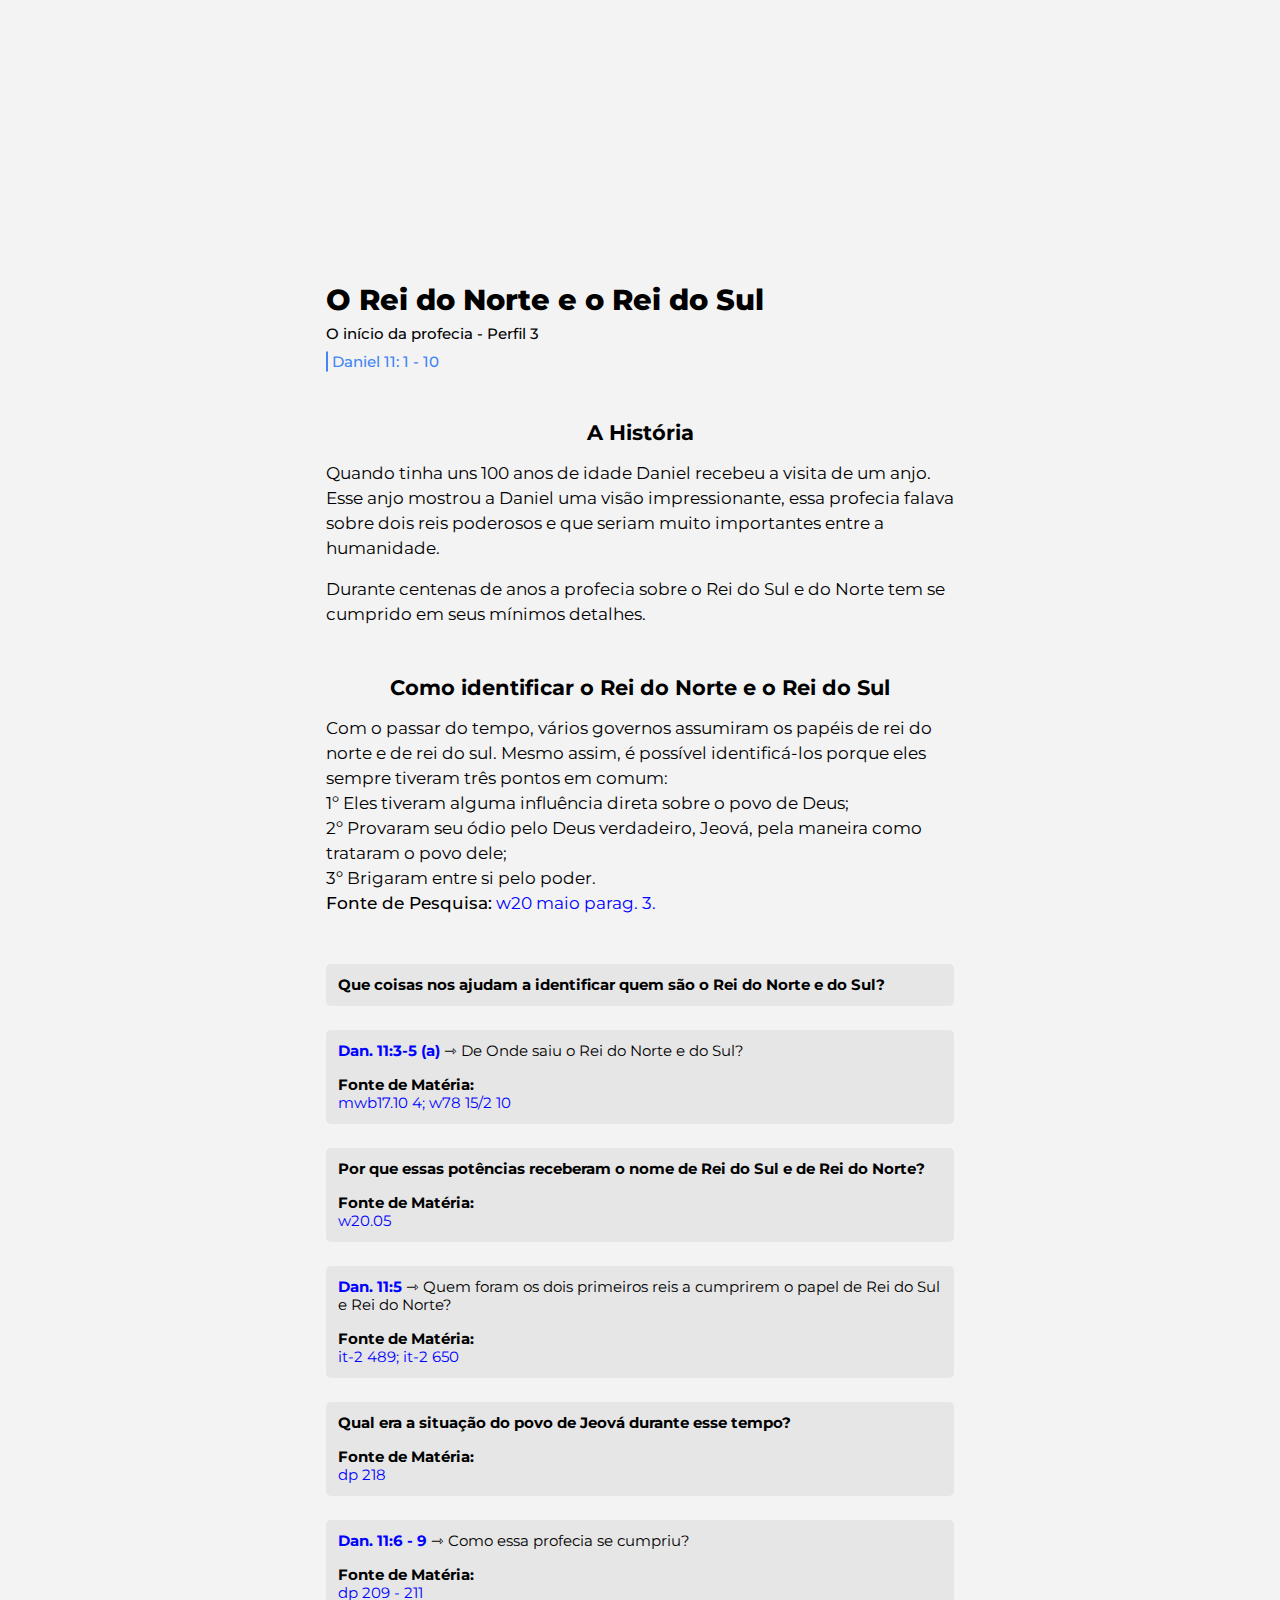
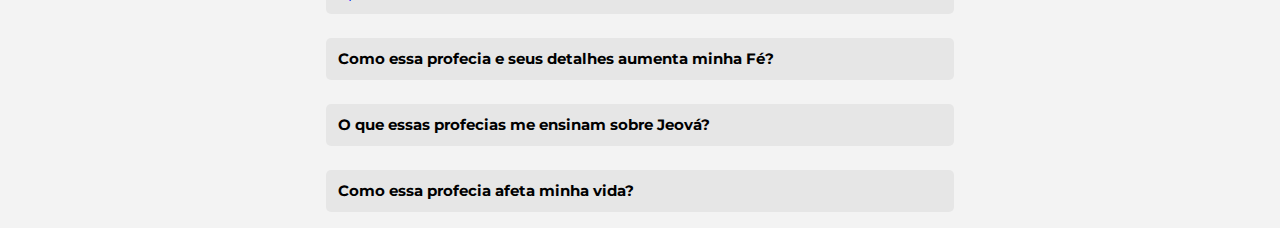
<file: perfis/Perfil 1 - Fabrício.html>
<!DOCTYPE html>
<!-- saved from url=(0055)https://000654013.codepen.website/Main/perfis/init.html -->
<html lang="en">

<head>
  <meta http-equiv="Content-Type" content="text/html; charset=UTF-8">

  <meta http-equiv="X-UA-Compatible" content="IE=edge">
  <meta name="viewport" content="width=device-width, initial-scale=1.0">
  <link rel="stylesheet" href="./init.css">
  <link rel="stylesheet" href="./total.css">

  <title>Perfil 1 - Fabrício</title>
</head>

<body>
  <section>
    <div class="header"></div>
    <main class="layout">
      <div class="tittle">
        <h1>O Rei do Norte e o Rei do Sul</h1>
        <p class="per">O início da profecia - Perfil 3</p>

        <div class="sec">
          <svg width="2" height="21" viewBox="0 0 2 21" fill="none" xmlns="http://www.w3.org/2000/svg">
            <path d="M1 0.5V20.5" stroke="#4285F4" stroke-width="2"></path>
          </svg>
          <p class="perfil_one per">
            Daniel 11: 1 - 10
          </p>
        </div>
      </div>

      <section>
        <div class="h3">
          <h3>A História</h3>
        </div>
        <div class="p gh">
          <p>Quando tinha uns 100 anos de idade Daniel recebeu a visita de um anjo. Esse
            anjo mostrou a Daniel uma visão impressionante, essa profecia falava sobre
            dois reis poderosos e que seriam muito importantes entre a humanidade.</p>
        </div>
        <div class="p hg">
          <p>Durante centenas de anos a profecia sobre o Rei do Sul e do Norte tem se
            cumprido em seus mínimos detalhes.</p>
        </div>
      </section>

      <section>
        <div class="h3">
          <h3>Como identificar o Rei do Norte e o Rei do Sul</h3>
        </div>
        <div class="p gh">
          <p>Com o passar do tempo, vários governos assumiram os papéis de rei do norte e de rei do sul.
            Mesmo assim, é possível identificá-los porque eles sempre tiveram três pontos em comum: </p>
          <ul class="ul">
            <li>1º Eles tiveram alguma influência direta sobre o povo de Deus;</li>
            <li>2º Provaram seu ódio pelo Deus verdadeiro, Jeová, pela maneira como trataram o povo dele;</li>
            <li>3º Brigaram entre si pelo poder.</li>
            <li> <span style="font-weight: 500">Fonte de Pesquisa:</span>
              <a href="https://wol.jw.org/pt/wol/d/r5/lp-t/2020400#h=10" target="_blank">w20 maio parag. 3.</a>
            </li>
          </ul>
        </div>

      </section>

      <div class="place">
        <ul class="ght">
          <li class="links">
            <div class="txt bt">
              <p class="bold">Que coisas nos ajudam a identificar quem são o Rei do Norte e do Sul?</p>
            </div>

          </li>
          
          <li class="links">
            <div class="txt bt">
              <a href="https://wol.jw.org/pt/wol/b/r5/lp-t/nwtsty/27/11#study=discover&amp;v=27:11:3-27:11:5"
                target="_blank" class="bold">Dan. 11:3-5 (a)</a>
              <span class="tl">⇾ De Onde saiu o Rei do Norte e do Sul?</span>
            </div>

            <div class="font bt">
              <p class="bold">Fonte de Matéria:</p>
              <a class="a" href="https://wol.jw.org/pt/wol/d/r5/lp-t/202017366#h=9-17" target="_blank">mwb17.10 4; </a>
              <a class="a" href="https://wol.jw.org/pt/wol/d/r5/lp-t/1977603#h=10-12" target="_blank">w78 15/2 10</a>
            </div>
          </li>
          
          <li class="links">
            <div class="txt bt">
              <p class="bold">Por que essas potências receberam o nome de Rei do Sul e de Rei do Norte?</p>
            </div>

            <div class="font bt">
              <p class="bold">Fonte de Matéria:</p>
              <a class="a" href="https://wol.jw.org/pt/wol/d/r5/lp-t/2020400#h=10" target="_blank">w20.05 </a>
            </div>
          </li>
          
          <li class="links">
            <div class="txt bt">
              <a href="https://wol.jw.org/pt/wol/b/r5/lp-t/nwtsty/27/11#s=2&amp;study=discover&amp;v=27:11:5"
                target="_blank" class="bold">Dan. 11:5 </a>
              <span class="tl">⇾ Quem foram os dois primeiros reis a cumprirem o papel de Rei do Sul e Rei do
                Norte?</span>
            </div>

            <div class="font bt">
              <p class="bold">Fonte de Matéria:</p>
              <a class="a" href="https://wol.jw.org/pt/wol/d/r5/lp-t/1200003275#h=4:0-4:1142" target="_blank">it-2 489;
              </a>
              <a class="a" href="https://wol.jw.org/pt/wol/pc/r5/lp-t/1200270027/203/0" target="_blank"> it-2 650</a>
            </div>
          </li>
          
          <li class="links">
            <div class="txt bt">
              <p class="bold">Qual era a situação do povo de Jeová durante esse tempo?</p>
            </div>

            <div class="font bt">
              <p class="bold">Fonte de Matéria:</p>
              <a class="a" href="https://wol.jw.org/pt/wol/d/r5/lp-t/1101999032#h=23" target="_blank">dp 218</a>
            </div>
          </li>
          
          <li class="links">
            <div class="txt bt">
              <a href="https://wol.jw.org/pt/wol/b/r5/lp-t/nwtsty/27/11#s=6&amp;study=discover&amp;v=27:11:6-27:11:9"
                target="_blank" class="bold">Dan. 11:6 - 9</a>
              <span class="tl">⇾ Como essa profecia se cumpriu?</span>
            </div>

            <div class="font bt">
              <p class="bold">Fonte de Matéria:</p>
              <a class="a" href="https://wol.jw.org/pt/wol/d/r5/lp-t/1101999032#h=24-32" target="_blank">dp 209 -
                211</a>
            </div>
          </li>

          <li class="links">
            <div class="txt bt">
              <p class="bold">Como essa profecia e seus detalhes aumenta minha Fé?</p>
            </div>
          </li>
          <li class="links">
            <div class="txt bt">
              <p class="bold">O que essas profecias me ensinam sobre Jeová?</p>
            </div>
          </li>
          <li class="links">
            <div class="txt bt">
              <p class="bold">Como essa profecia afeta minha vida?</p>
            </div>
          </li>
        </ul>
      </div>
    </main>
  </section>
</body>

</html>
</file>
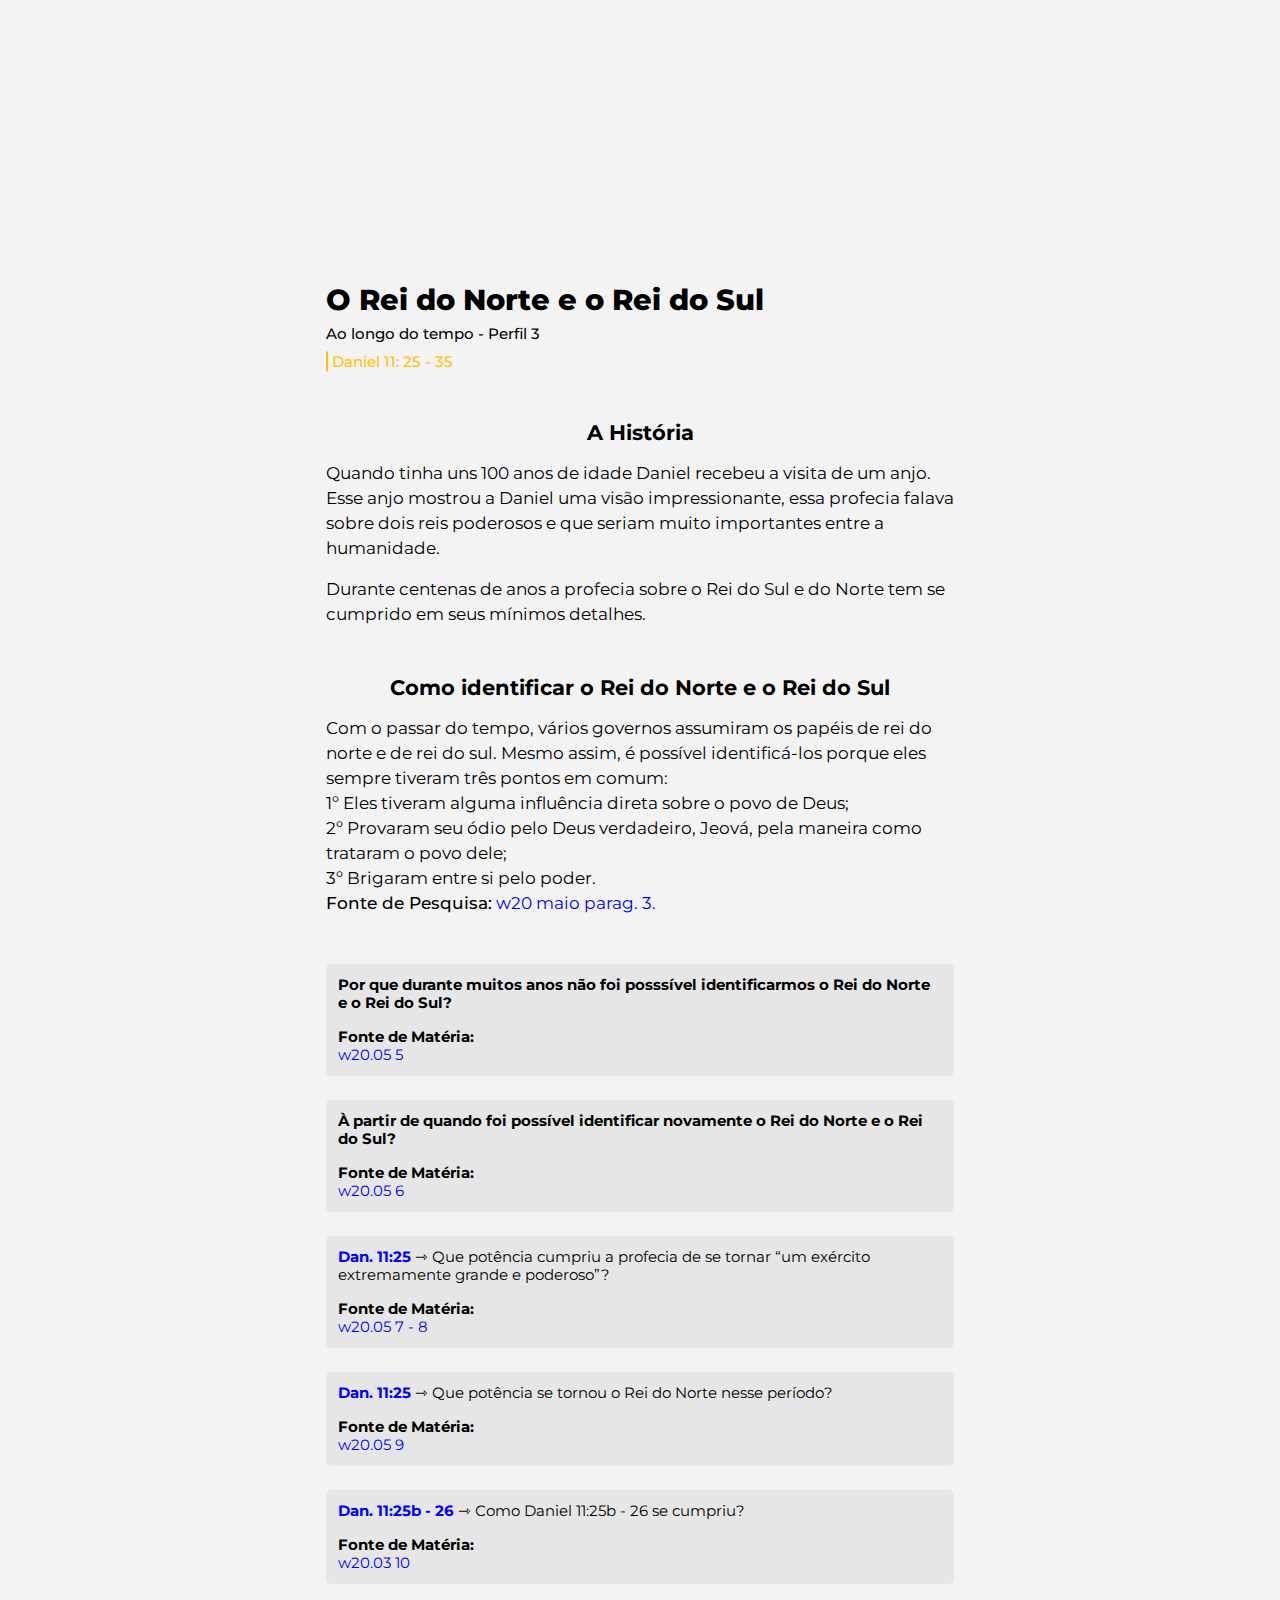
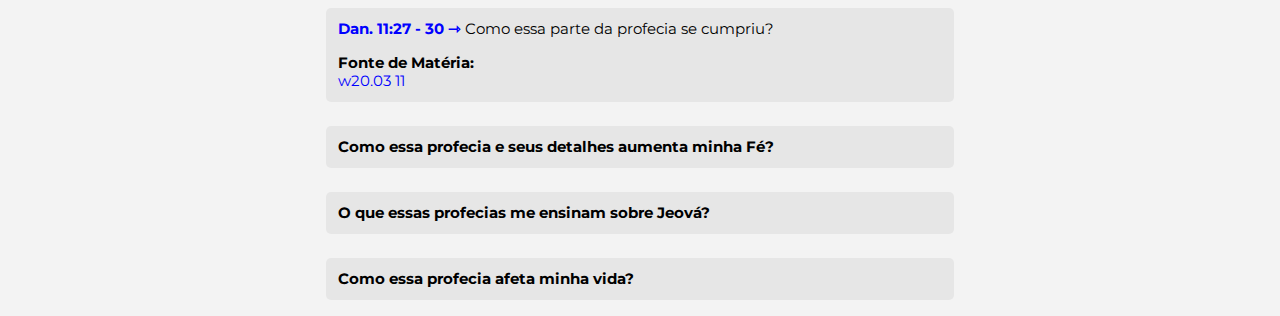
<file: perfis/Perfil 2 - Sávio.html>
<!DOCTYPE html>
<html lang="en">

<head>
  <meta charset="UTF-8">
  <meta http-equiv="X-UA-Compatible" content="IE=edge">
  <meta name="viewport" content="width=device-width, initial-scale=1.0">
  <link rel="stylesheet" href="./init.css">
  <link rel="stylesheet" href="./total.css">

  <title>Perfil 2 - Sávio</title>
</head>

<body>
  <section>
    <div class="header"></div>
    <main class="layout">
      <div class="tittle">
        <h1>O Rei do Norte e o Rei do Sul</h1>
        <p class="per">Ao longo do tempo - Perfil 3</p>

        <div class="sec">
          <svg width="2" height="21" viewBox="0 0 2 21" fill="none" xmlns="http://www.w3.org/2000/svg">
            <path d="M1 0.5V20.5" stroke="#ffc107" stroke-width="2" />
          </svg>
          <p class="perfil_two per">
            Daniel 11: 25 - 35
          </p>
        </div>
      </div>

      <section>
        <div class="h3">
          <h3>A História</h3>
        </div>
        <div class="p gh">
          <p>Quando tinha uns 100 anos de idade Daniel recebeu a visita de um anjo. Esse
            anjo mostrou a Daniel uma visão impressionante, essa profecia falava sobre
            dois reis poderosos e que seriam muito importantes entre a humanidade.</p>
        </div>
        <div class="p hg">
          <p>Durante centenas de anos a profecia sobre o Rei do Sul e do Norte tem se
            cumprido em seus mínimos detalhes.</p>
        </div>
      </section>

      <section>
        <div class="h3">
          <h3>Como identificar o Rei do Norte e o Rei do Sul</h3>
        </div>
        <div class="p gh">
          <p>Com o passar do tempo, vários governos assumiram os papéis de rei do norte e de rei do sul.
            Mesmo assim, é possível identificá-los porque eles sempre tiveram três pontos em comum: </p>
          <ul class="ul">
            <li>1º Eles tiveram alguma influência direta sobre o povo de Deus;</li>
            <li>2º Provaram seu ódio pelo Deus verdadeiro, Jeová, pela maneira como trataram o povo dele;</li>
            <li>3º Brigaram entre si pelo poder.</li>
            <li> <span style="font-weight: 500">Fonte de Pesquisa:</span>
              <a href="https://wol.jw.org/pt/wol/d/r5/lp-t/2020400#h=10" target="_blank">w20 maio parag. 3.</a>
            </li>
          </ul>
        </div>

      </section>

      <div class="place">
        <ul class="ght">
          <li class="links">
            <div class="txt bt">
              <p class="bold">Por que durante muitos anos não foi posssível identificarmos o Rei do Norte e o Rei do
                Sul?</p>
            </div>

            <div class="font bt">
              <p class="bold">Fonte de Matéria:</p>
              <a class="a" href="https://wol.jw.org/pt/wol/d/r5/lp-t/2020400#h=11" target="_blank">w20.05 5</a>
            </div>

          </li>
          
          <li class="links">
            <div class="txt bt">
              <p class="bold">À partir de quando foi possível identificar novamente o Rei do Norte e o Rei do Sul?</p>
            </div>

            <div class="font bt">
              <p class="bold">Fonte de Matéria:</p>
              <a class="a" href="https://wol.jw.org/pt/wol/d/r5/lp-t/2020400#h=12" target="_blank">w20.05 6</a>
            </div>

          </li>
          
          <li class="links">
            <div class="txt bt">
              <a class="bold">Dan. 11:25</a>
              <span class="tl">⇾ Que potência cumpriu a profecia de se tornar “um exército extremamente grande e
                poderoso”?</span>
            </div>

            <div class="font bt">
              <p class="bold">Fonte de Matéria:</p>
              <a class="a" href="https://wol.jw.org/pt/wol/d/r5/lp-t/2020400#h=15" target="_blank">w20.05 7 - 8</a>
            </div>

          </li>
          
          <li class="links">
            <div class="txt bt">
              <a class="bold">Dan. 11:25</a>
              <span class="tl">⇾ Que potência se tornou o Rei do Norte nesse período?</span>
            </div>

            <div class="font bt">
              <p class="bold">Fonte de Matéria:</p>
              <a class="a" href="https://wol.jw.org/pt/wol/d/r5/lp-t/2020400#h=17" target="_blank">w20.05 9</a>
            </div>

          </li>
          
          <li class="links">
            <div class="txt bt">
              <a class="bold"
                href="https://wol.jw.org/pt/wol/b/r5/lp-t/nwtsty/27/11#s=24&study=discover&v=27:11:25-27:11:26"
                target="_blank">Dan. 11:25b - 26</a>
              <span class="tl">⇾ Como Daniel 11:25b - 26 se cumpriu?</span>
            </div>

            <div class="font bt">
              <p class="bold">Fonte de Matéria:</p>
              <a class="a" href="https://wol.jw.org/pt/wol/d/r5/lp-t/2020400#h=18" target="_blank">w20.03 10</a>
            </div>

          </li>
          
          <li class="links">
            <div class="txt bt">
              <a class="bold"
                href="https://wol.jw.org/pt/wol/b/r5/lp-t/nwtsty/27/11#study=discover&v=27:11:25-27:11:30">Dan. 11:27 -
                30 ⇾ </a>
              <span class="tl">Como essa parte da profecia se cumpriu?</span>
            </div>

            <div class="font bt">
              <p class="bold">Fonte de Matéria:</p>
              <a class="a" href="https://wol.jw.org/pt/wol/d/r5/lp-t/2020400#h=19" target="_blank">w20.03 11</a>
            </div>

          </li>

          <!--  -->
          <li class="links">
            <div class="txt bt">
              <p class="bold">Como essa profecia e seus detalhes aumenta minha Fé?</p>
            </div>

          </li>
          <li class="links">
            <div class="txt bt">
              <p class="bold">O que essas profecias me ensinam sobre Jeová?</p>
            </div>

          </li>
          <li class="links">
            <div class="txt bt">
              <p class="bold">Como essa profecia afeta minha vida?</p>
            </div>

          </li>
        </ul>
      </div>
    </main>
  </section>
</body>
</file>
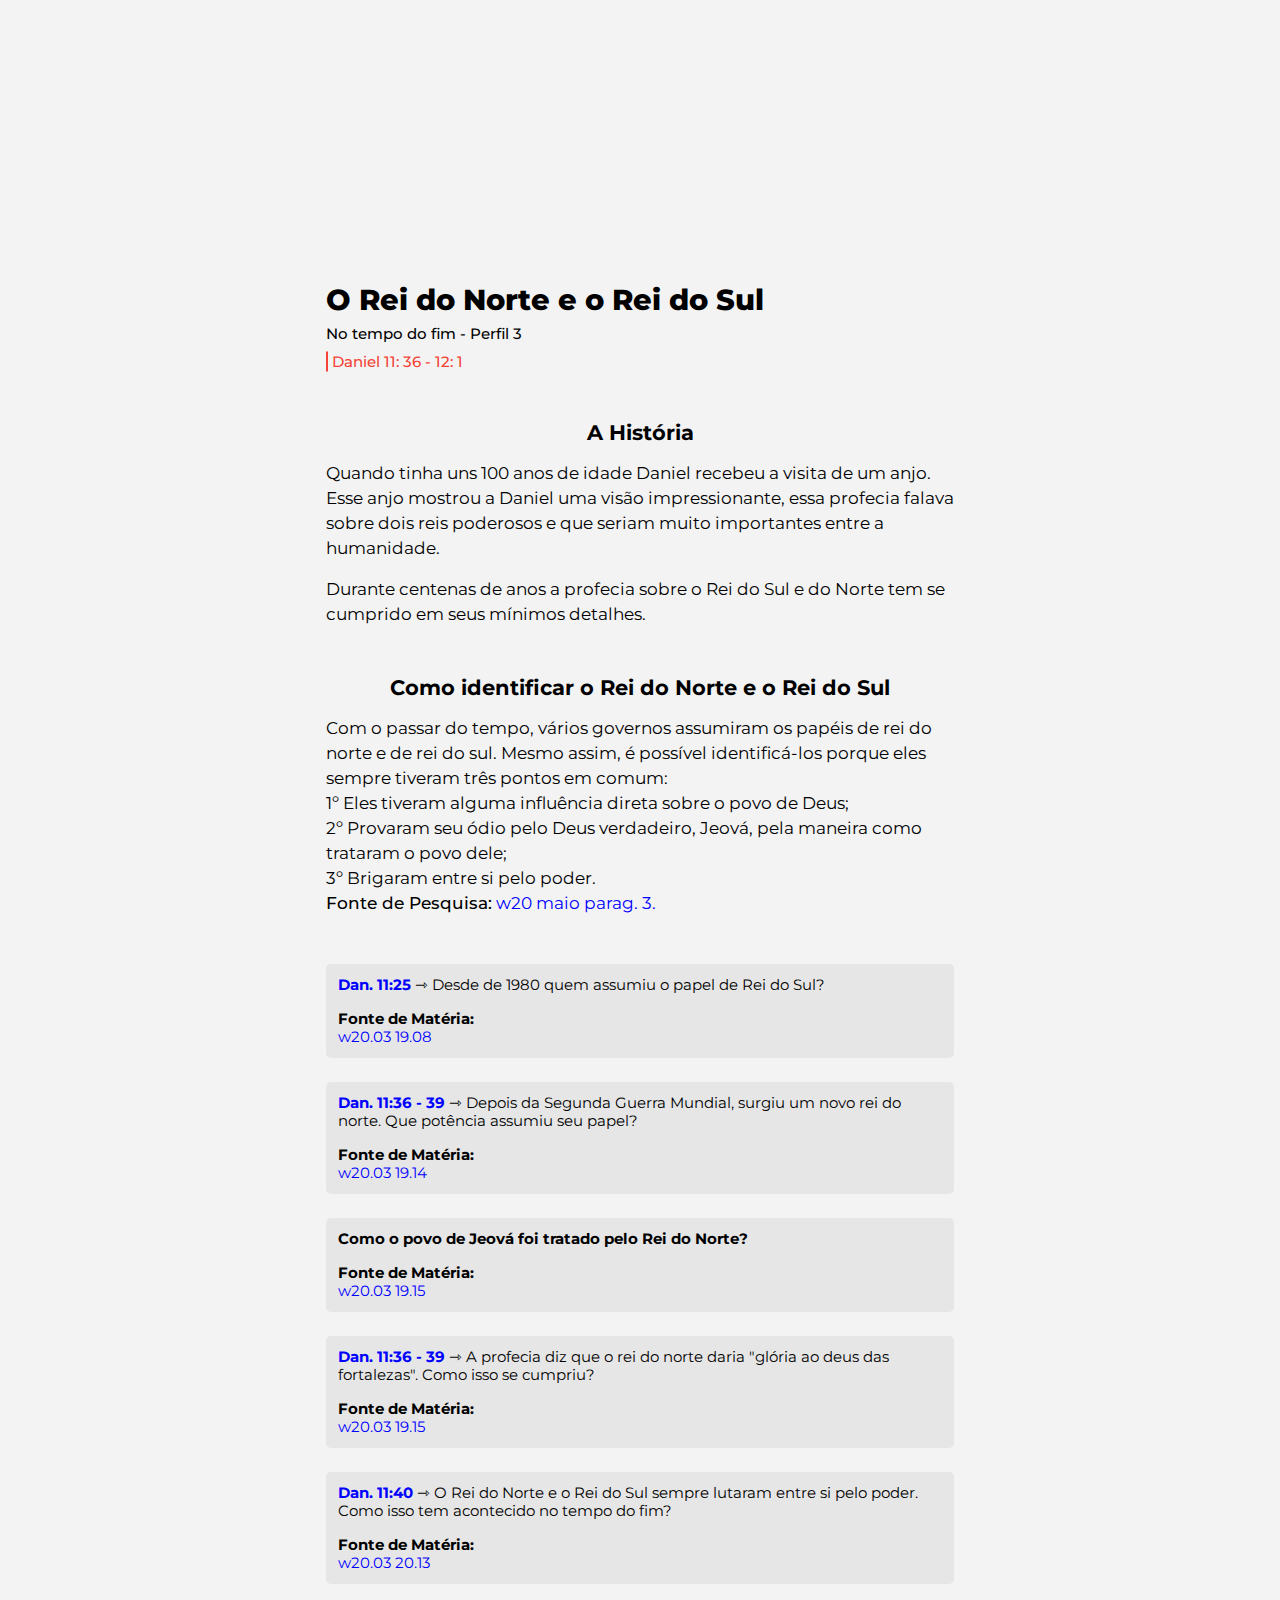
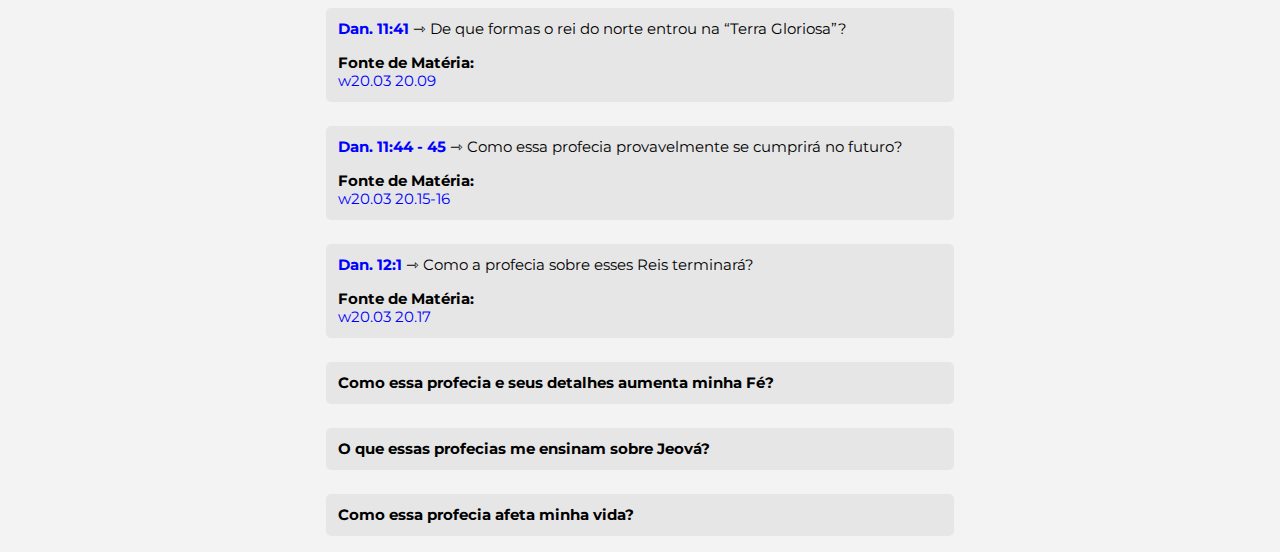
<file: perfis/Perfil 3 - Francisco.html>
<!DOCTYPE html>
<html lang="en">

<head>
  <meta charset="UTF-8">
  <meta http-equiv="X-UA-Compatible" content="IE=edge">
  <meta name="viewport" content="width=device-width, initial-scale=1.0">
  <link rel="stylesheet" href="./init.css">
  <link rel="stylesheet" href="./total.css">

  <title>Perfil 3 - Francisco</title>
</head>

<body>
  <section>
    <div class="header"></div>
    <main class="layout">
      <div class="tittle">
        <h1>O Rei do Norte e o Rei do Sul</h1>
        <p class="per">No tempo do fim - Perfil 3</p>

        <div class="sec">
          <svg width="2" height="21" viewBox="0 0 2 21" fill="none" xmlns="http://www.w3.org/2000/svg">
            <path d="M1 0.5V20.5" stroke="#f44336" stroke-width="2" />
          </svg>
          <p class="perfil_tre per">
            Daniel 11: 36 - 12: 1
          </p>
        </div>
      </div>

      <section>
        <div class="h3">
          <h3>A História</h3>
        </div>
        <div class="p gh">
          <p>Quando tinha uns 100 anos de idade Daniel recebeu a visita de um anjo. Esse
            anjo mostrou a Daniel uma visão impressionante, essa profecia falava sobre
            dois reis poderosos e que seriam muito importantes entre a humanidade.</p>
        </div>
        <div class="p hg">
          <p>Durante centenas de anos a profecia sobre o Rei do Sul e do Norte tem se
            cumprido em seus mínimos detalhes.</p>
        </div>
      </section>

      <section>
        <div class="h3">
          <h3>Como identificar o Rei do Norte e o Rei do Sul</h3>
        </div>
        <div class="p gh">
          <p>Com o passar do tempo, vários governos assumiram os papéis de rei do norte e de rei do sul.
            Mesmo assim, é possível identificá-los porque eles sempre tiveram três pontos em comum: </p>
          <ul class="ul">
            <li>1º Eles tiveram alguma influência direta sobre o povo de Deus;</li>
            <li>2º Provaram seu ódio pelo Deus verdadeiro, Jeová, pela maneira como trataram o povo dele;</li>
            <li>3º Brigaram entre si pelo poder.</li>
            <li> <span style="font-weight: 500">Fonte de Pesquisa:</span>
              <a href="https://wol.jw.org/pt/wol/d/r5/lp-t/2020400#h=10" target="_blank">w20 maio parag. 3.</a>
            </li>
          </ul>
        </div>

      </section>

      <div class="place">
        <ul class="ght">
          <li class="links">
            <div class="txt bt">
              <a class="bold" target="_blank" href="https://wol.jw.org/pt/wol/b/r5/lp-t/nwtsty/27/11#study=discover&v=27:11:25"> Dan. 11:25 </a>
              <span class="tl">
                ⇾ Desde de 1980 quem assumiu o papel de Rei do Sul?
              </span>
            </div>

            <div class="font bt">
              <p class="bold">Fonte de Matéria:</p>
              <a class="a" target="_blank" 
              href="https://wol.jw.org/pt/wol/d/r5/lp-t/2020400#h=15">w20.03 19.08</a>
            </div>

          </li>

          <li class="links">
            <div class="txt bt">
              <a class="bold" target="_blank" href="https://wol.jw.org/pt/wol/b/r5/lp-t/nwtsty/27/11#study=discover&v=27:11:36-27:11:39"> Dan. 11:36 - 39 </a>
              <span class="tl">
                ⇾ Depois da Segunda Guerra Mundial, surgiu um novo rei do norte.
                Que potência assumiu seu papel?
              </span>
            </div>

            <div class="font bt">
              <p class="bold">Fonte de Matéria:</p>
              <a class="a" target="_blank" 
              href="https://wol.jw.org/pt/wol/d/r5/lp-t/2020400#h=24">w20.03 19.14</a>
            </div>

          </li>

          <li class="links">
            <div class="txt bt">
              <p class="bold">
                Como o povo de Jeová foi tratado pelo Rei do Norte?
              </p>
            </div>

            <div class="font bt">
              <p class="bold">Fonte de Matéria:</p>
              <a class="a" target="_blank" 
              href="https://wol.jw.org/pt/wol/d/r5/lp-t/2020400#h=25">w20.03 19.15</a>
            </div>

          </li>

          <li class="links">
            <div class="txt bt">
              <a class="bold" target="_blank" href="https://wol.jw.org/pt/wol/b/r5/lp-t/nwtsty/27/11#study=discover&v=27:11:36-27:11:39"> Dan. 11:36 - 39 </a>
              <span class="tl">
                ⇾ A profecia diz que o rei do norte daria "glória ao deus das fortalezas". Como isso se cumpriu?
              </span>
            </div>

            <div class="font bt">
              <p class="bold">Fonte de Matéria:</p>
              <a class="a" target="_blank" 
              href="https://wol.jw.org/pt/wol/d/r5/lp-t/2020400#h=26">w20.03 19.15</a>

              
            </div>

          </li>

          <li class="links">
            <div class="txt bt">
              <a class="bold" target="_blank" href="https://wol.jw.org/pt/wol/b/r5/lp-t/nwtsty/27/11#study=discover&v=27:11:40"> Dan. 11:40 </a>
              <span class="tl">
                ⇾ O Rei do Norte e o Rei do Sul sempre lutaram entre si pelo poder. 
                Como isso tem acontecido no tempo do fim?
              </span>
            </div>

            <div class="font bt">
              <p class="bold">Fonte de Matéria:</p>
              <a class="a" target="_blank" 
              href="https://wol.jw.org/pt/wol/d/r5/lp-t/2020401#h=13">w20.03 20.13</a>

              
            </div>

          </li>

          <li class="links">
            <div class="txt bt">
              <a class="bold" target="_blank" href="https://wol.jw.org/pt/wol/b/r5/lp-t/nwtsty/27/11#study=discover&v=27:11:41"> Dan. 11:41 </a>
              <span class="tl">
                ⇾ De que formas o rei do norte entrou na “Terra Gloriosa”?
              </span>
            </div>

            <div class="font bt">
              <p class="bold">Fonte de Matéria:</p>
              <a class="a" target="_blank" 
              href="https://wol.jw.org/pt/wol/d/r5/lp-t/2020401#h=17">w20.03 20.09</a>

              
            </div>

          </li>

          <li class="links">
            <div class="txt bt">
              <a class="bold" target="_blank" href="https://wol.jw.org/pt/wol/b/r5/lp-t/nwtsty/27/11#study=discover&v=27:11:44-27:11:45"> Dan. 11:44 - 45 </a>
              <span class="tl">
                ⇾ Como essa profecia provavelmente se cumprirá no futuro?
              </span>
            </div>

            <div class="font bt">
              <p class="bold">Fonte de Matéria:</p>
              <a class="a" target="_blank" 
              href="https://wol.jw.org/pt/wol/d/r5/lp-t/2020401#h=25-26">w20.03 20.15-16</a>

              
            </div>

          </li>

          <li class="links">
            <div class="txt bt">
              <a class="bold" target="_blank" href="https://wol.jw.org/pt/wol/b/r5/lp-t/nwtsty/27/12#study=discover&v=27:12:1"> Dan. 12:1 </a>
              <span class="tl">
                ⇾ Como a profecia sobre esses Reis terminará?
              </span>
            </div>

            <div class="font bt">
              <p class="bold">Fonte de Matéria:</p>
              <a class="a" target="_blank" 
              href="https://wol.jw.org/pt/wol/d/r5/lp-t/2020401#h=27">w20.03 20.17</a>

              
            </div>

          </li>

          <!--  -->
          <li class="links">
            <div class="txt bt">
              <p class="bold">Como essa profecia e seus detalhes aumenta minha Fé?</p>
            </div>

          </li>
          <li class="links">
            <div class="txt bt">
              <p class="bold">O que essas profecias me ensinam sobre Jeová?</p>
            </div>

          </li>
          <li class="links">
            <div class="txt bt">
              <p class="bold">Como essa profecia afeta minha vida?</p>
            </div>

          </li>
        </ul>
      </div>
    </main>
  </section>
</body>
</file>
<file: perfis/init.css>
body {
  font-family: "Montserrat", sans-serif;
  background: #f3f3f3;
}

main {
  padding: 16px;
}

section {
  display: flex;
  flex-direction: column;
  align-items: center;
  gap: 16px;

  margin: auto;
}

.header {
/*   background-image: url("https://assetsnffrgf-a.akamaihd.net/assets/m/2020401/univ/wpub/2020401_univ_cnt_1_lg.jpg"); */
/*   background-image: url("https://wol.jw.org/pt/wol/mp/r5/lp-t/w20/2020/337"); */
  background-image: url("https://assetsnffrgf-a.akamaihd.net/assets/m/1102000124/univ/art/1102000124_univ_cnt_5_xl.jpg");
  background-repeat: no-repeat;
  background-size: cover;
  width: 100%;
  min-height: 250px;
  display: flex;
  justify-content: center;
}

.layout {
  display: flex;
  flex-direction: column;
  align-items: flex-start;
  gap: 48px;
}

.tittle {
  display: flex;
  flex-direction: column;
  gap: 8px;
}

a {
  text-decoration: none;
}

.sec {
  display: flex;
  align-items: center;
  gap: 4px;

  width: 100%;
}

.bold {
  font-weight: 700;
}

/* ******* */
.perfil_one {
  color: #4285f4;
}

.perfil_two {
  color: #ffc107;
}

.perfil_tre {
  color: #f44336;
}
/* ******* */

h1 {
  font-size: 2.8rem;
  font-weight: 800;
}

.place {
  width: 100%;
  max-width: 660px;
}

.ght {
  display: flex;
  flex-direction: column;
  gap: 24px;
  }

.links {
  display: flex;
  flex-direction: column;
  gap: 16px;

  font-size: 1.4rem;
  
  background: #e6e6e6;
  padding: 12px;
  border-radius: 5px;
}

textarea, button {
  border-radius: 3px;
}

.tarea {
  font-family: "Montserrat", sans-serif;
  width: 100%;
  padding: 8px;
}

.act button {
  padding: 8px;
  border: none;
}

.ok {
  opacity: 0.8;
  background: blue;
  color: #fff;
}

.ok:hover {
  opacity: 1;
}

.no {
  opacity: 0.8;
  background: red;
  color: #fff;
}

.no:hover {
  opacity: 1;
}
</file>
<file: perfis/total.css>
@import url("https://fonts.googleapis.com/css2?family=Montserrat:wght@200;400;500;700;800&display=swap");

* {
  padding: 0;
  margin: 0;
  box-sizing: border-box;
  list-style: none;
  text-decoration: none;
}

html {
  font-size: 65.2%;
}

body {
  font-family: "Montserrat", sans-serif;
  background: #f3f3f3;
}

.tarea {
  resize: none;
  min-height: 90px;
}

a {
  color: blue;
}

h3 {
  font-size: 2rem;
}

.main {
  max-width: 650px;
  
  display: flex;
  flex-direction: column;
  gap: 16px;
}

.p {
  font-size: 1.6rem;
  line-height: 1.5;
}

section .layout {
  max-width: 660px;
}

.per {
  font-size: 1.4rem;
  font-weight: 500;
}
</file>
